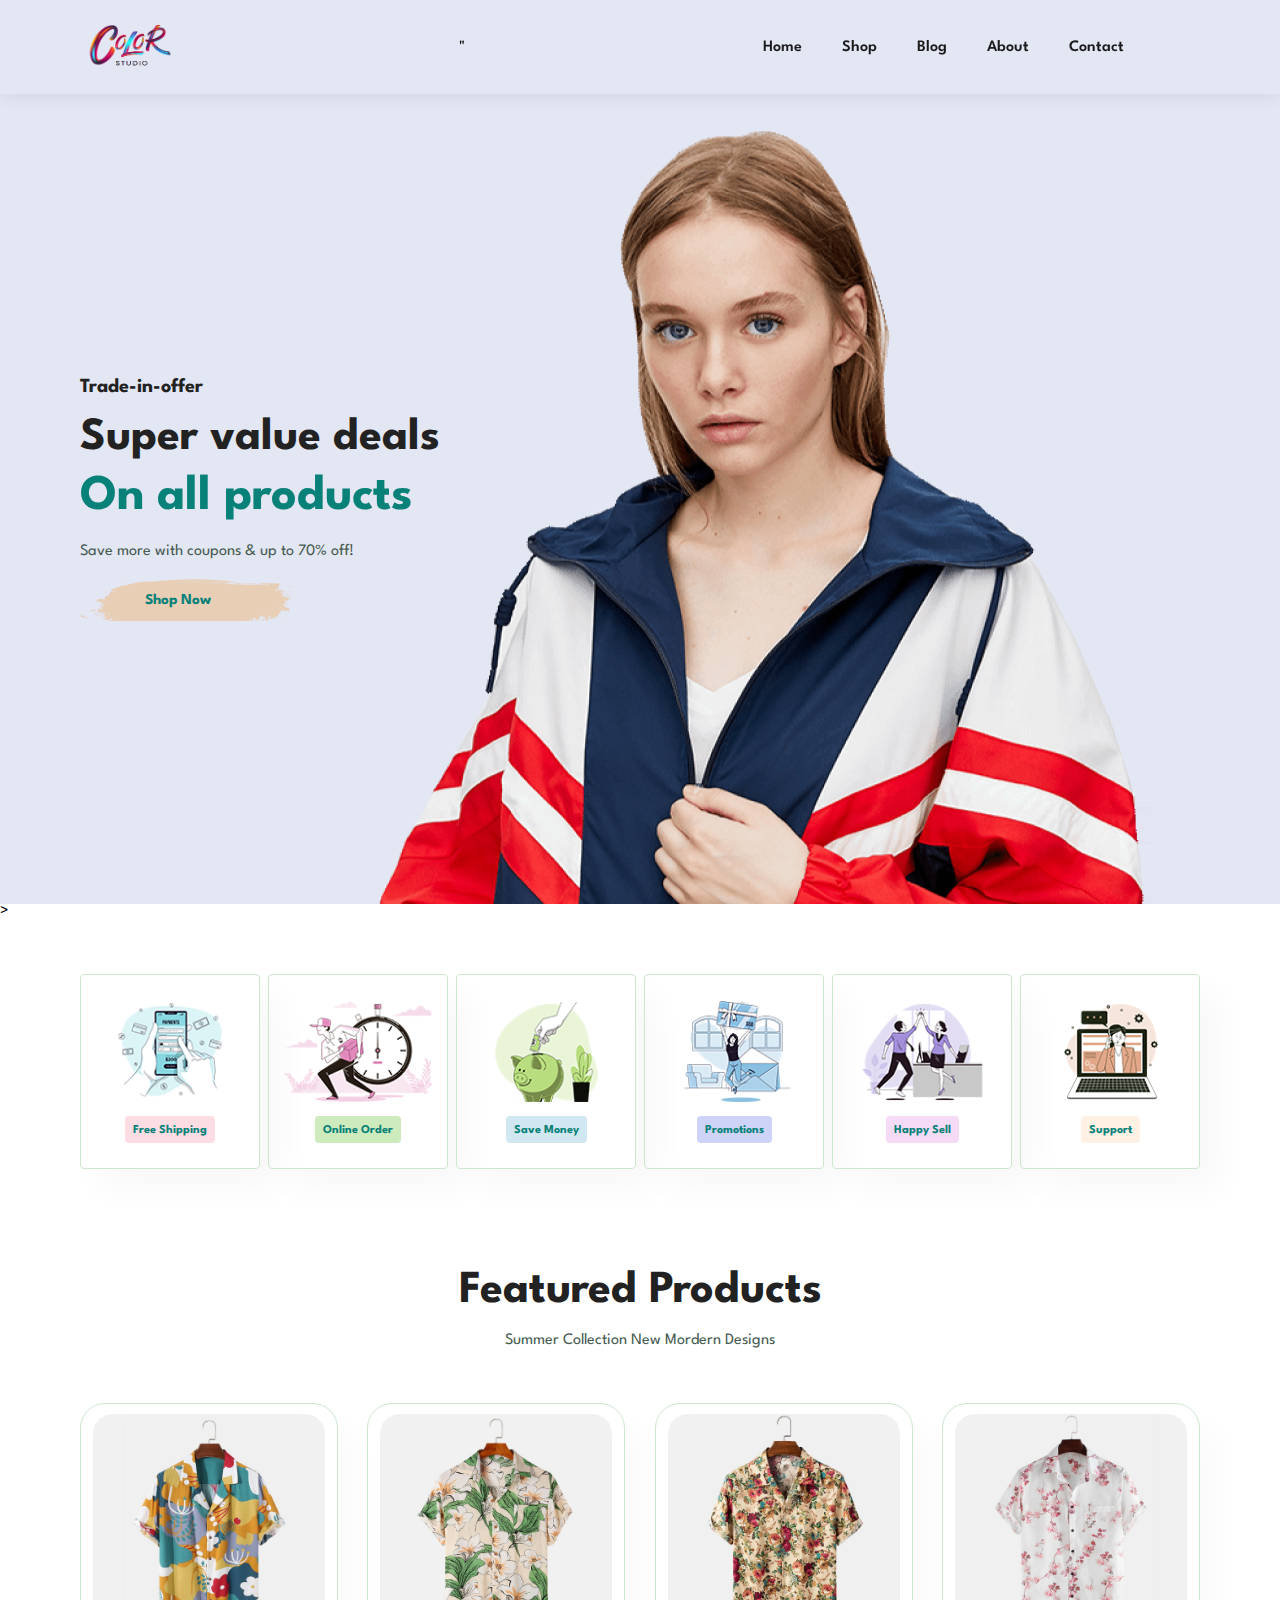
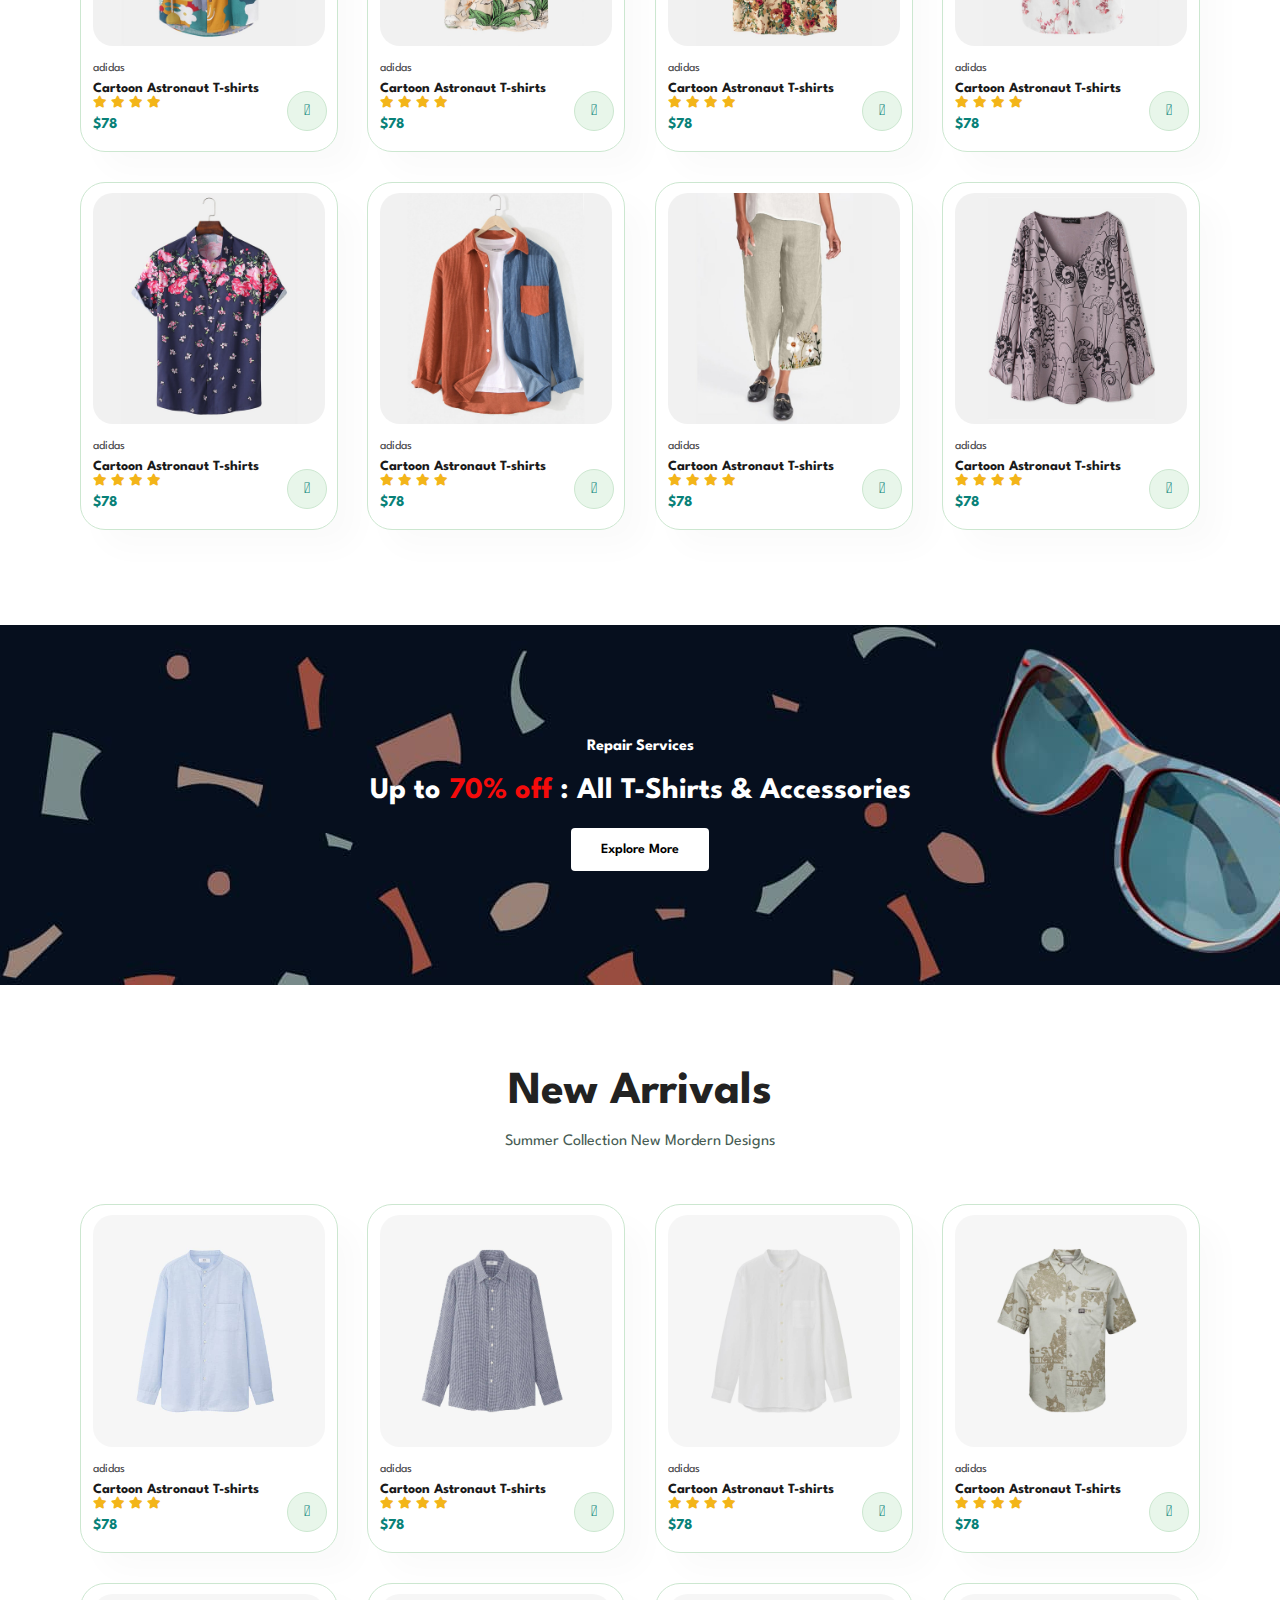
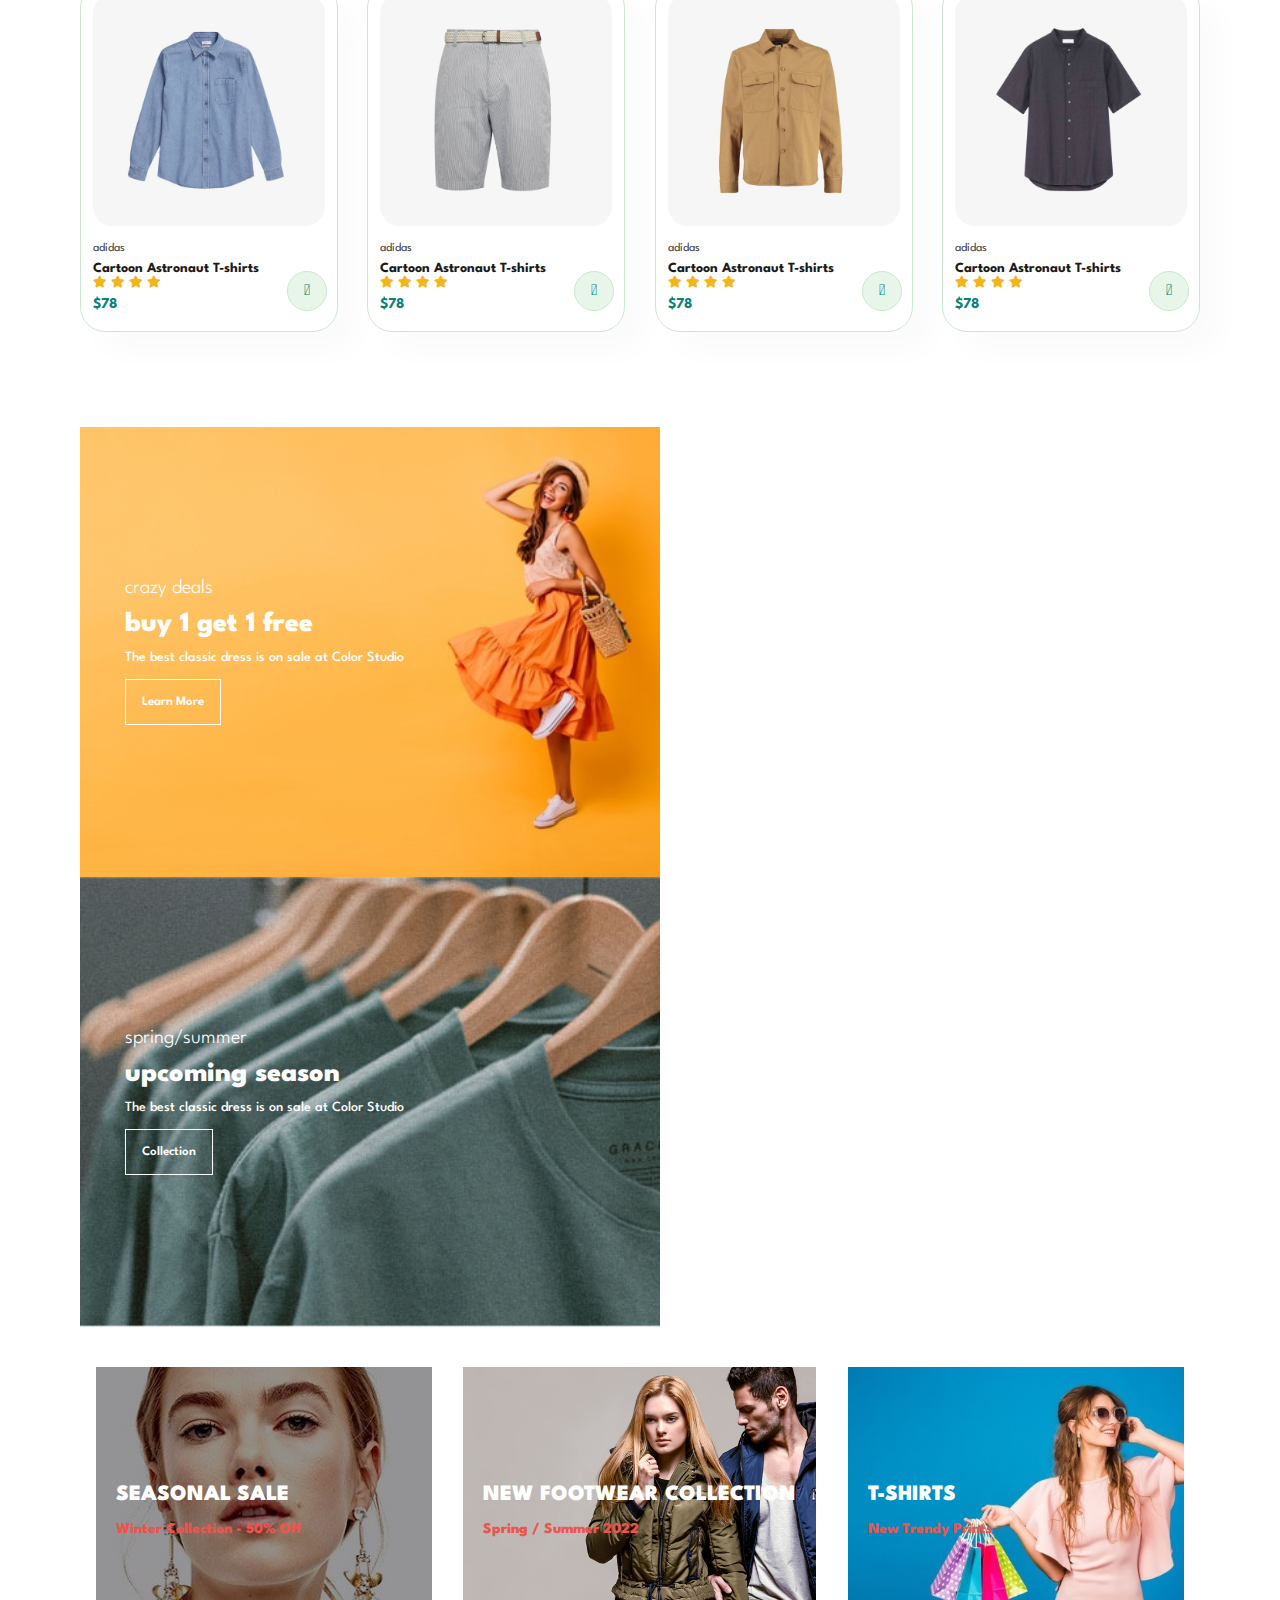
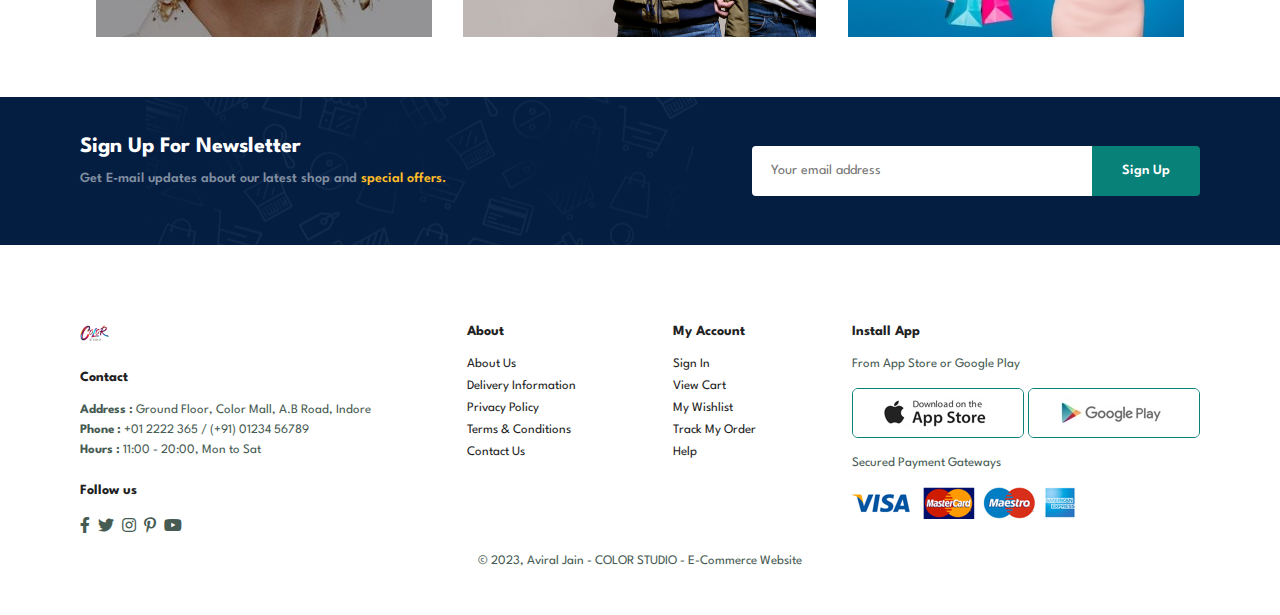
<file: index.html>
<!DOCTYPE html>
<html lang="en">

    <head>
        <meta charset="UTF-8">
        <meta http-equiv="X-UA-Compatible" content="IE=edge">
        <meta name="viewport" content="width=device-width, initial-scale=1.0">
        <title>COLOR Studio</title>
        <link rel="stylesheet" href="https://pro.fontawesome.com/releases/v5.10.0/css/all.css" />

        <link rel="stylesheet" href="style.css">
    </head>

    <body>

        <section id="header">
            <a href="#"><img src="img/logo-rbg.png" class="logo" alt="" height="50" width="100" ></a>"
        
            <div>
                <ul id="navbar">
                    <li><a class="active" href="index.html">Home</a></li>
                    <li><a href="shop.html">Shop</a></li>
                    <li><a href="blog.html">Blog</a></li>
                    <li><a href="about.html">About</a></li>
                    <li><a href="contact.html">Contact</a></li>
                    <li id="lg-bag"><a href="cart.html"><i class="far fa-shopping-bag"></i></a></li>
                    <a href="#" id="close"><i class="far fa-times"></i></a>
                </ul>
            </div>
            <div id="mobile">
                   <a href="cart.html"><i class="far fa-shopping-bag"></i></a>
                   <i id="bar" class="fas fa-outdent"></i>
            </div>
        </section>

        <section id="hero">
            <h4>Trade-in-offer</h4>
            <h2>Super value deals</h2>
            <h1>On all products</h1>
            <p>Save more with coupons & up to 70% off!</p>
            <button>Shop Now</button>
        </section>

        ><section id="feature" class="section-p1">
            <div class = "fe-box">
                <img src="img/features/f1.png" alt="">
                <h6>Free Shipping</h6>
            </div>
            <div class = "fe-box">
                <img src="img/features/f2.png" alt="">
                <h6>Online Order</h6>
            </div>
            <div class = "fe-box">
                <img src="img/features/f3.png" alt="">
                <h6>Save Money</h6>
            </div>
            <div class = "fe-box">
                <img src="img/features/f4.png" alt="">
                <h6>Promotions</h6>
            </div>
            <div class = "fe-box">
                <img src="img/features/f5.png" alt="">
                <h6>Happy Sell</h6>
            </div>
            <div class = "fe-box">
                <img src="img/features/f6.png" alt="">
                <h6>Support</h6>
            </div>
        </section>

        <section id="product1" class="section-p1">
            <h2>Featured Products</h2>
            <p>Summer Collection New Mordern Designs</p>
            <div class="pro-container">
                <div class="pro">
                    <img src="img/products/f1.jpg" alt="">
                    <div class="description">
                        <span>adidas</span>
                        <h5>Cartoon Astronaut T-shirts</h5>
                        <div class="star">
                            <i class="fas fa-star"></i>
                            <i class="fas fa-star"></i>
                            <i class="fas fa-star"></i>
                            <i class="fas fa-star"></i>
                        </div>
                        <h4>$78</h4>
                    </div>
                    <a href="#"><i class="fal fa-shopping-cart cart"></i></a>
                </div>

                <div class="pro">
                    <img src="img/products/f2.jpg" alt="">
                    <div class="description">
                        <span>adidas</span>
                        <h5>Cartoon Astronaut T-shirts</h5>
                        <div class="star">
                            <i class="fas fa-star"></i>
                            <i class="fas fa-star"></i>
                            <i class="fas fa-star"></i>
                            <i class="fas fa-star"></i>
                        </div>
                        <h4>$78</h4>
                    </div>
                    <a href="#"><i class="fal fa-shopping-cart cart"></i></a>
                </div>

                <div class="pro">
                    <img src="img/products/f3.jpg" alt="">
                    <div class="description">
                        <span>adidas</span>
                        <h5>Cartoon Astronaut T-shirts</h5>
                        <div class="star">
                            <i class="fas fa-star"></i>
                            <i class="fas fa-star"></i>
                            <i class="fas fa-star"></i>
                            <i class="fas fa-star"></i>
                        </div>
                        <h4>$78</h4>
                    </div>
                    <a href="#"><i class="fal fa-shopping-cart cart"></i></a>
                </div>

                <div class="pro">
                    <img src="img/products/f4.jpg" alt="">
                    <div class="description">
                        <span>adidas</span>
                        <h5>Cartoon Astronaut T-shirts</h5>
                        <div class="star">
                            <i class="fas fa-star"></i>
                            <i class="fas fa-star"></i>
                            <i class="fas fa-star"></i>
                            <i class="fas fa-star"></i>
                        </div>
                        <h4>$78</h4>
                    </div>
                    <a href="#"><i class="fal fa-shopping-cart cart"></i></a>
                </div>

                <div class="pro">
                    <img src="img/products/f5.jpg" alt="">
                    <div class="description">
                        <span>adidas</span>
                        <h5>Cartoon Astronaut T-shirts</h5>
                        <div class="star">
                            <i class="fas fa-star"></i>
                            <i class="fas fa-star"></i>
                            <i class="fas fa-star"></i>
                            <i class="fas fa-star"></i>
                        </div>
                        <h4>$78</h4>
                    </div>
                    <a href="#"><i class="fal fa-shopping-cart cart"></i></a>
                </div>

                <div class="pro">
                    <img src="img/products/f6.jpg" alt="">
                    <div class="description">
                        <span>adidas</span>
                        <h5>Cartoon Astronaut T-shirts</h5>
                        <div class="star">
                            <i class="fas fa-star"></i>
                            <i class="fas fa-star"></i>
                            <i class="fas fa-star"></i>
                            <i class="fas fa-star"></i>
                        </div>
                        <h4>$78</h4>
                    </div>
                    <a href="#"><i class="fal fa-shopping-cart cart"></i></a>
                </div>

                <div class="pro">
                    <img src="img/products/f7.jpg" alt="">
                    <div class="description">
                        <span>adidas</span>
                        <h5>Cartoon Astronaut T-shirts</h5>
                        <div class="star">
                            <i class="fas fa-star"></i>
                            <i class="fas fa-star"></i>
                            <i class="fas fa-star"></i>
                            <i class="fas fa-star"></i>
                        </div>
                        <h4>$78</h4>
                    </div>
                    <a href="#"><i class="fal fa-shopping-cart cart"></i></a>
                </div>

                        <div class="pro">
                            <img src="img/products/f8.jpg" alt="">
                            <div class="description">
                                <span>adidas</span>
                                <h5>Cartoon Astronaut T-shirts</h5>
                                <div class="star">
                                    <i class="fas fa-star"></i>
                                    <i class="fas fa-star"></i>
                                    <i class="fas fa-star"></i>
                                    <i class="fas fa-star"></i>
                                </div>
                        <h4>$78</h4>
                    </div>
                    <a href="#"><i class="fal fa-shopping-cart cart"></i></a>
                </div>
            </div>
        </section>

        <section id="banner" class="section-m1">
            <h4>Repair Services</h4>
            <h2>Up to <span> 70% off </span>: All T-Shirts & Accessories</h2>
            <button class="normal">Explore More</button>
        </section>

        <section id="product1" class="section-p1">
            <h2>New Arrivals</h2>
            <p>Summer Collection New Mordern Designs</p>
            <div class="pro-container">
                <div class="pro">
                    <img src="img/products/n1.jpg" alt="">
                    <div class="description">
                        <span>adidas</span>
                        <h5>Cartoon Astronaut T-shirts</h5>
                        <div class="star">
                            <i class="fas fa-star"></i>
                            <i class="fas fa-star"></i>
                            <i class="fas fa-star"></i>
                            <i class="fas fa-star"></i>
                        </div>
                        <h4>$78</h4>
                    </div>
                    <a href="#"><i class="fal fa-shopping-cart cart"></i></a>
                </div>

                <div class="pro">
                    <img src="img/products/n2.jpg" alt="">
                    <div class="description">
                        <span>adidas</span>
                        <h5>Cartoon Astronaut T-shirts</h5>
                        <div class="star">
                            <i class="fas fa-star"></i>
                            <i class="fas fa-star"></i>
                            <i class="fas fa-star"></i>
                            <i class="fas fa-star"></i>
                        </div>
                        <h4>$78</h4>
                    </div>
                    <a href="#"><i class="fal fa-shopping-cart cart"></i></a>
                </div>

                <div class="pro">
                    <img src="img/products/n3.jpg" alt="">
                    <div class="description">
                        <span>adidas</span>
                        <h5>Cartoon Astronaut T-shirts</h5>
                        <div class="star">
                            <i class="fas fa-star"></i>
                            <i class="fas fa-star"></i>
                            <i class="fas fa-star"></i>
                            <i class="fas fa-star"></i>
                        </div>
                        <h4>$78</h4>
                    </div>
                    <a href="#"><i class="fal fa-shopping-cart cart"></i></a>
                </div>

                <div class="pro">
                    <img src="img/products/n4.jpg" alt="">
                    <div class="description">
                        <span>adidas</span>
                        <h5>Cartoon Astronaut T-shirts</h5>
                        <div class="star">
                            <i class="fas fa-star"></i>
                            <i class="fas fa-star"></i>
                            <i class="fas fa-star"></i>
                            <i class="fas fa-star"></i>
                        </div>
                        <h4>$78</h4>
                    </div>
                    <a href="#"><i class="fal fa-shopping-cart cart"></i></a>
                </div>

                <div class="pro">
                    <img src="img/products/n5.jpg" alt="">
                    <div class="description">
                        <span>adidas</span>
                        <h5>Cartoon Astronaut T-shirts</h5>
                        <div class="star">
                            <i class="fas fa-star"></i>
                            <i class="fas fa-star"></i>
                            <i class="fas fa-star"></i>
                            <i class="fas fa-star"></i>
                        </div>
                        <h4>$78</h4>
                    </div>
                    <a href="#"><i class="fal fa-shopping-cart cart"></i></a>
                </div>

                <div class="pro">
                    <img src="img/products/n6.jpg" alt="">
                    <div class="description">
                        <span>adidas</span>
                        <h5>Cartoon Astronaut T-shirts</h5>
                        <div class="star">
                            <i class="fas fa-star"></i>
                            <i class="fas fa-star"></i>
                            <i class="fas fa-star"></i>
                            <i class="fas fa-star"></i>
                        </div>
                        <h4>$78</h4>
                    </div>
                    <a href="#"><i class="fal fa-shopping-cart cart"></i></a>
                </div>

                <div class="pro">
                    <img src="img/products/n7.jpg" alt="">
                    <div class="description">
                        <span>adidas</span>
                        <h5>Cartoon Astronaut T-shirts</h5>
                        <div class="star">
                            <i class="fas fa-star"></i>
                            <i class="fas fa-star"></i>
                            <i class="fas fa-star"></i>
                            <i class="fas fa-star"></i>
                        </div>
                        <h4>$78</h4>
                    </div>
                    <a href="#"><i class="fal fa-shopping-cart cart"></i></a>
                </div>

               <div class="pro">
                    <img src="img/products/n8.jpg" alt="">
                    <div class="description">
                        <span>adidas</span>
                        <h5>Cartoon Astronaut T-shirts</h5>
                        <div class="star">
                            <i class="fas fa-star"></i>
                            <i class="fas fa-star"></i>
                            <i class="fas fa-star"></i>
                            <i class="fas fa-star"></i>
                        </div>
                        <h4>$78</h4>
                    </div>
                    <a href="#"><i class="fal fa-shopping-cart cart"></i></a>
                </div>
            </div>
        </section>

        <section id="sm-banner" class="section-p1">
            <div class="banner-box">
                <h4>crazy deals</h4>
                <h2>buy 1 get 1 free</h2>
                <span>The best classic dress is on sale at Color Studio</span>
                <button class="white">Learn More</button>
            </div>
            <div class="banner-box banner-box2">
                <h4>spring/summer</h4>
                <h2>upcoming season</h2>
                <span>The best classic dress is on sale at Color Studio</span>
                <button class="white">Collection</button>
            </div>
        </section>

        <section id="banner3">
            <div class="banner-box">
                <h2>SEASONAL SALE</h2>
                <h3>Winter Collection - 50% Off</h3>
            </div>
            <div class="banner-box banner-box2">
                <h2>NEW FOOTWEAR COLLECTION</h2>
                <h3>Spring / Summer 2022</h3>
            </div>
            <div class="banner-box banner-box3">
                <h2>T-SHIRTS</h2>
                <h3>New Trendy Prints</h3>
            </div>
        </section>

        <section id="newsletter" class="section-p1 section-m1">
            <div class="newstext">
                <h4>Sign Up For Newsletter</h4>
                <p>Get E-mail updates about our latest shop and <span>special offers.</span></p>
            </div>
            <div class="form">
                <input type="text" placeholder="Your email address">
                <button class="normal">Sign Up</button>
            </div>
        </section>

        <footer class="section-p1">
            <div class="col">
                <img class="logo" src="img/logo-small.png" alt="" height="10%" width="10%">
                <h4>Contact</h4>
                <p><strong>Address :</strong> Ground Floor, Color Mall, A.B Road, Indore</p>
                <p><strong>Phone :</strong> +01 2222 365 / (+91) 01234 56789</p>
                <p><strong>Hours :</strong> 11:00 - 20:00, Mon to Sat</p>
                <div class="follow">
                    <h4>Follow us</h4>
                    <div class="icon">
                        <i class="fab fa-facebook-f"></i>
                        <i class="fab fa-twitter"></i>
                        <i class="fab fa-instagram"></i>
                        <i class="fab fa-pinterest-p"></i>
                        <i class="fab fa-youtube"></i>
                    </div>
                </div>
            </div>

            <div class="col">
                <h4>About</h4>
                <a href="#">About Us</a>
                <a href="#">Delivery Information</a>
                <a href="#">Privacy Policy</a>
                <a href="#">Terms & Conditions</a>
                <a href="#">Contact Us</a>
            </div>

            <div class="col">
                <h4>My Account</h4>
                <a href="#">Sign In</a>
                <a href="#">View Cart</a>
                <a href="#">My Wishlist</a>
                <a href="#">Track My Order</a>
                <a href="#">Help</a>
            </div>

            <div class="col install">
                <h4>Install App</h4>
                <p>From App Store or Google Play</p>
                <div class="row">
                    <img src="img/pay/app.jpg" alt="">
                    <img src="img/pay/play.jpg" alt="">
                </div>
                <p>Secured Payment Gateways</p>
                <img src="img/pay/pay.png" alt="">
            </div>

            <div class="copyright">
                <p>© 2023, Aviral Jain - COLOR STUDIO - E-Commerce Website</p>
            </div>
        </footer>

        <script src="script.js"></script>
    </body>

</html>
</file>
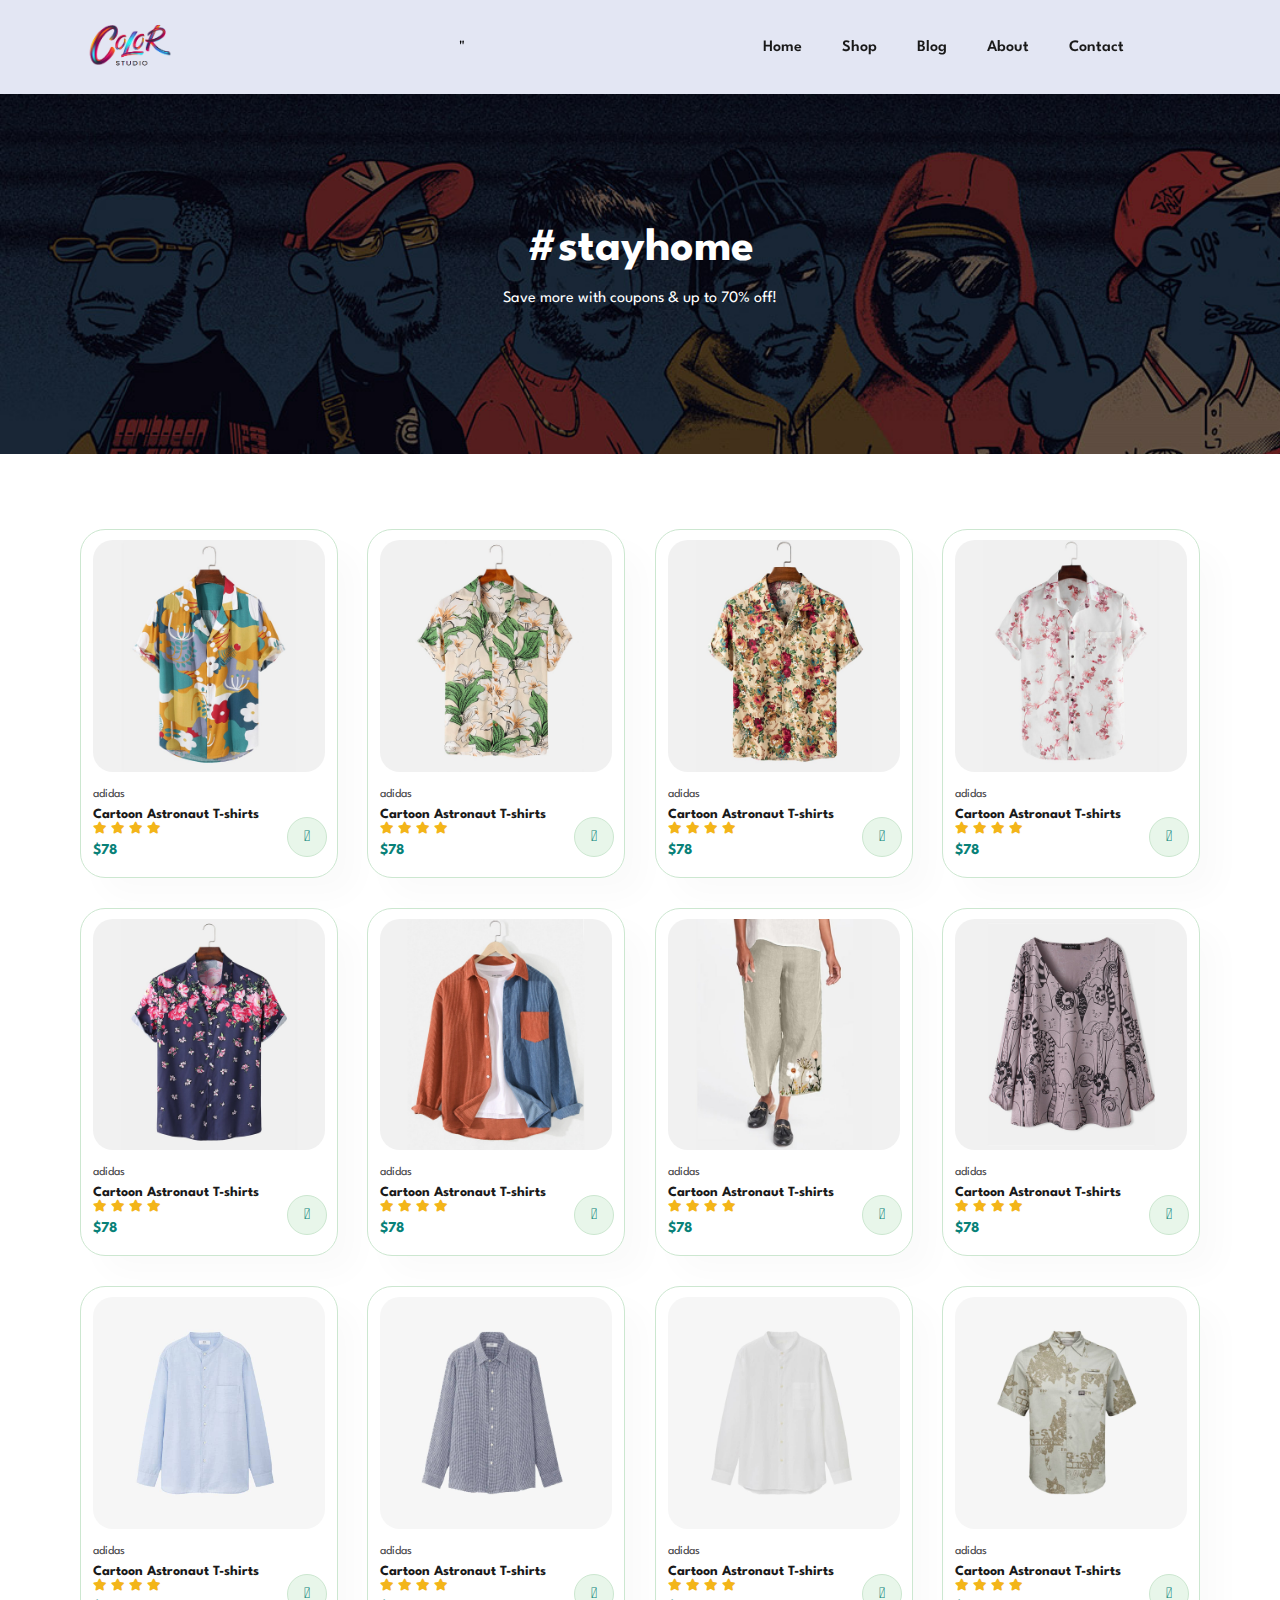
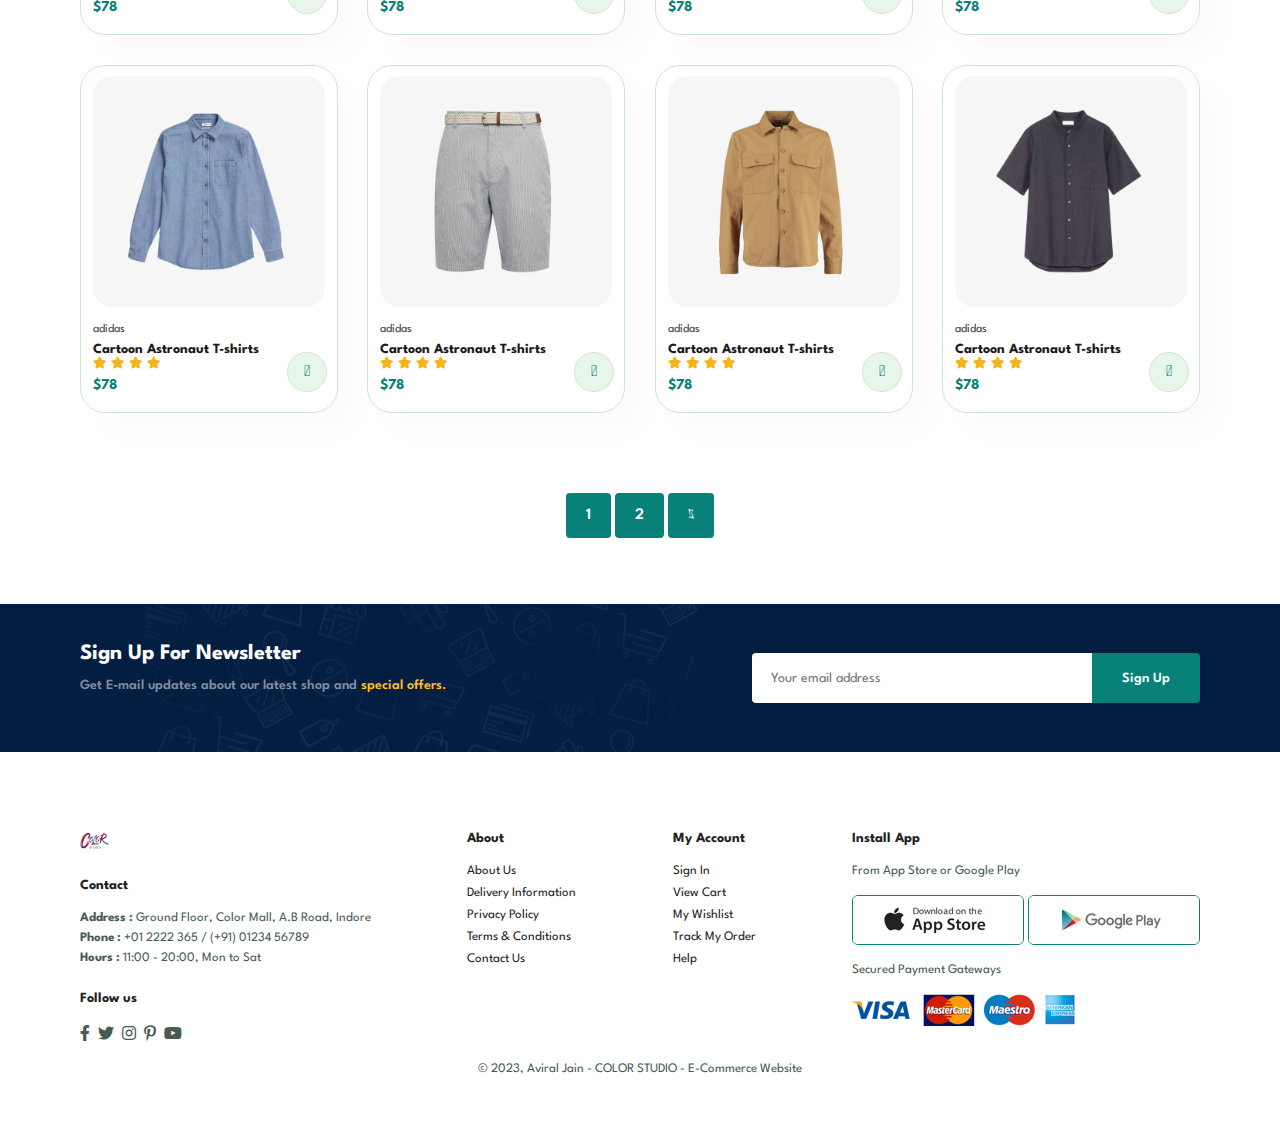
<file: shop.html>
<!DOCTYPE html>
<html lang="en">

    <head>
        <meta charset="UTF-8">
        <meta http-equiv="X-UA-Compatible" content="IE=edge">
        <meta name="viewport" content="width=device-width, initial-scale=1.0">
        <title>COLOR Studio</title>
        <link rel="stylesheet" href="https://pro.fontawesome.com/releases/v5.10.0/css/all.css" />

        <link rel="stylesheet" href="style.css">
    </head>

    <body>

        <section id="header">
            <a href="#"><img src="img/logo-rbg.png" class="logo" alt="" height="50" width="100" ></a>"
        
            <div>
                <ul id="navbar">
                    <li><a href="index.html">Home</a></li>
                    <li><a class="active" href="shop.html">Shop</a></li>
                    <li><a href="blog.html">Blog</a></li>
                    <li><a href="about.html">About</a></li>
                    <li><a href="contact.html">Contact</a></li>
                    <li id="lg-bag"><a href="cart.html"><i class="far fa-shopping-bag"></i></a></li>
                    <a href="#" id="close"><i class="far fa-times"></i></a>
                </ul>
            </div>
            <div id="mobile">
                   <a href="cart.html"><i class="far fa-shopping-bag"></i></a>
                   <i id="bar" class="fas fa-outdent"></i>
            </div>
        </section>

        <section id="page-header">
            <h2>#stayhome</h2>

            <p>Save more with coupons & up to 70% off!</p>

        </section>

        <section id="product1" class="section-p1">
            <div class="pro-container">
                <div class="pro" onclick="window.location.href='sproduct.html';">
                    <img src="img/products/f1.jpg" alt="">
                    <div class="description">
                        <span>adidas</span>
                        <h5>Cartoon Astronaut T-shirts</h5>
                        <div class="star">
                            <i class="fas fa-star"></i>
                            <i class="fas fa-star"></i>
                            <i class="fas fa-star"></i>
                            <i class="fas fa-star"></i>
                        </div>
                        <h4>$78</h4>
                    </div>
                    <a href="#"><i class="fal fa-shopping-cart cart"></i></a>
                </div>

                <div class="pro">
                    <img src="img/products/f2.jpg" alt="">
                    <div class="description">
                        <span>adidas</span>
                        <h5>Cartoon Astronaut T-shirts</h5>
                        <div class="star">
                            <i class="fas fa-star"></i>
                            <i class="fas fa-star"></i>
                            <i class="fas fa-star"></i>
                            <i class="fas fa-star"></i>
                        </div>
                        <h4>$78</h4>
                    </div>
                    <a href="#"><i class="fal fa-shopping-cart cart"></i></a>
                </div>

                <div class="pro">
                    <img src="img/products/f3.jpg" alt="">
                    <div class="description">
                        <span>adidas</span>
                        <h5>Cartoon Astronaut T-shirts</h5>
                        <div class="star">
                            <i class="fas fa-star"></i>
                            <i class="fas fa-star"></i>
                            <i class="fas fa-star"></i>
                            <i class="fas fa-star"></i>
                        </div>
                        <h4>$78</h4>
                    </div>
                    <a href="#"><i class="fal fa-shopping-cart cart"></i></a>
                </div>

                <div class="pro">
                    <img src="img/products/f4.jpg" alt="">
                    <div class="description">
                        <span>adidas</span>
                        <h5>Cartoon Astronaut T-shirts</h5>
                        <div class="star">
                            <i class="fas fa-star"></i>
                            <i class="fas fa-star"></i>
                            <i class="fas fa-star"></i>
                            <i class="fas fa-star"></i>
                        </div>
                        <h4>$78</h4>
                    </div>
                    <a href="#"><i class="fal fa-shopping-cart cart"></i></a>
                </div>

                <div class="pro">
                    <img src="img/products/f5.jpg" alt="">
                    <div class="description">
                        <span>adidas</span>
                        <h5>Cartoon Astronaut T-shirts</h5>
                        <div class="star">
                            <i class="fas fa-star"></i>
                            <i class="fas fa-star"></i>
                            <i class="fas fa-star"></i>
                            <i class="fas fa-star"></i>
                        </div>
                        <h4>$78</h4>
                    </div>
                    <a href="#"><i class="fal fa-shopping-cart cart"></i></a>
                </div>

                <div class="pro">
                    <img src="img/products/f6.jpg" alt="">
                    <div class="description">
                        <span>adidas</span>
                        <h5>Cartoon Astronaut T-shirts</h5>
                        <div class="star">
                            <i class="fas fa-star"></i>
                            <i class="fas fa-star"></i>
                            <i class="fas fa-star"></i>
                            <i class="fas fa-star"></i>
                        </div>
                        <h4>$78</h4>
                    </div>
                    <a href="#"><i class="fal fa-shopping-cart cart"></i></a>
                </div>

                <div class="pro">
                    <img src="img/products/f7.jpg" alt="">
                    <div class="description">
                        <span>adidas</span>
                        <h5>Cartoon Astronaut T-shirts</h5>
                        <div class="star">
                            <i class="fas fa-star"></i>
                            <i class="fas fa-star"></i>
                            <i class="fas fa-star"></i>
                            <i class="fas fa-star"></i>
                        </div>
                        <h4>$78</h4>
                    </div>
                    <a href="#"><i class="fal fa-shopping-cart cart"></i></a>
                </div>

                        <div class="pro">
                            <img src="img/products/f8.jpg" alt="">
                            <div class="description">
                                <span>adidas</span>
                                <h5>Cartoon Astronaut T-shirts</h5>
                                <div class="star">
                                    <i class="fas fa-star"></i>
                                    <i class="fas fa-star"></i>
                                    <i class="fas fa-star"></i>
                                    <i class="fas fa-star"></i>
                                </div>
                        <h4>$78</h4>
                    </div>
                    <a href="#"><i class="fal fa-shopping-cart cart"></i></a>
                </div>
 
                <div class="pro">
                    <img src="img/products/n1.jpg" alt="">
                    <div class="description">
                        <span>adidas</span>
                        <h5>Cartoon Astronaut T-shirts</h5>
                        <div class="star">
                            <i class="fas fa-star"></i>
                            <i class="fas fa-star"></i>
                            <i class="fas fa-star"></i>
                            <i class="fas fa-star"></i>
                        </div>
                        <h4>$78</h4>
                    </div>
                    <a href="#"><i class="fal fa-shopping-cart cart"></i></a>
                </div>

                <div class="pro">
                    <img src="img/products/n2.jpg" alt="">
                    <div class="description">
                        <span>adidas</span>
                        <h5>Cartoon Astronaut T-shirts</h5>
                        <div class="star">
                            <i class="fas fa-star"></i>
                            <i class="fas fa-star"></i>
                            <i class="fas fa-star"></i>
                            <i class="fas fa-star"></i>
                        </div>
                        <h4>$78</h4>
                    </div>
                    <a href="#"><i class="fal fa-shopping-cart cart"></i></a>
                </div>

                <div class="pro">
                    <img src="img/products/n3.jpg" alt="">
                    <div class="description">
                        <span>adidas</span>
                        <h5>Cartoon Astronaut T-shirts</h5>
                        <div class="star">
                            <i class="fas fa-star"></i>
                            <i class="fas fa-star"></i>
                            <i class="fas fa-star"></i>
                            <i class="fas fa-star"></i>
                        </div>
                        <h4>$78</h4>
                    </div>
                    <a href="#"><i class="fal fa-shopping-cart cart"></i></a>
                </div>

                <div class="pro">
                    <img src="img/products/n4.jpg" alt="">
                    <div class="description">
                        <span>adidas</span>
                        <h5>Cartoon Astronaut T-shirts</h5>
                        <div class="star">
                            <i class="fas fa-star"></i>
                            <i class="fas fa-star"></i>
                            <i class="fas fa-star"></i>
                            <i class="fas fa-star"></i>
                        </div>
                        <h4>$78</h4>
                    </div>
                    <a href="#"><i class="fal fa-shopping-cart cart"></i></a>
                </div>

                <div class="pro">
                    <img src="img/products/n5.jpg" alt="">
                    <div class="description">
                        <span>adidas</span>
                        <h5>Cartoon Astronaut T-shirts</h5>
                        <div class="star">
                            <i class="fas fa-star"></i>
                            <i class="fas fa-star"></i>
                            <i class="fas fa-star"></i>
                            <i class="fas fa-star"></i>
                        </div>
                        <h4>$78</h4>
                    </div>
                    <a href="#"><i class="fal fa-shopping-cart cart"></i></a>
                </div>

                <div class="pro">
                    <img src="img/products/n6.jpg" alt="">
                    <div class="description">
                        <span>adidas</span>
                        <h5>Cartoon Astronaut T-shirts</h5>
                        <div class="star">
                            <i class="fas fa-star"></i>
                            <i class="fas fa-star"></i>
                            <i class="fas fa-star"></i>
                            <i class="fas fa-star"></i>
                        </div>
                        <h4>$78</h4>
                    </div>
                    <a href="#"><i class="fal fa-shopping-cart cart"></i></a>
                </div>

                <div class="pro">
                    <img src="img/products/n7.jpg" alt="">
                    <div class="description">
                        <span>adidas</span>
                        <h5>Cartoon Astronaut T-shirts</h5>
                        <div class="star">
                            <i class="fas fa-star"></i>
                            <i class="fas fa-star"></i>
                            <i class="fas fa-star"></i>
                            <i class="fas fa-star"></i>
                        </div>
                        <h4>$78</h4>
                    </div>
                    <a href="#"><i class="fal fa-shopping-cart cart"></i></a>
                </div>

               <div class="pro">
                    <img src="img/products/n8.jpg" alt="">
                    <div class="description">
                        <span>adidas</span>
                        <h5>Cartoon Astronaut T-shirts</h5>
                        <div class="star">
                            <i class="fas fa-star"></i>
                            <i class="fas fa-star"></i>
                            <i class="fas fa-star"></i>
                            <i class="fas fa-star"></i>
                        </div>
                        <h4>$78</h4>
                    </div>
                    <a href="#"><i class="fal fa-shopping-cart cart"></i></a>
                </div>
            </div>
        </section>

        <section id="pagination" class = "section-p1">
            <a href="#">1</a>
            <a href="#">2</a>
            <a href="#"><i class="fal fa-long-arrow-alt-right"></i></a>
        </section>

        <section id="newsletter" class="section-p1 section-m1">
            <div class="newstext">
                <h4>Sign Up For Newsletter</h4>
                <p>Get E-mail updates about our latest shop and <span>special offers.</span></p>
            </div>
            <div class="form">
                <input type="text" placeholder="Your email address">
                <button class="normal">Sign Up</button>
            </div>
        </section>

        <footer class="section-p1">
            <div class="col">
                <img class="logo" src="img/logo-small.png" alt="" height="10%" width="10%">
                <h4>Contact</h4>
                <p><strong>Address :</strong> Ground Floor, Color Mall, A.B Road, Indore</p>
                <p><strong>Phone :</strong> +01 2222 365 / (+91) 01234 56789</p>
                <p><strong>Hours :</strong> 11:00 - 20:00, Mon to Sat</p>
                <div class="follow">
                    <h4>Follow us</h4>
                    <div class="icon">
                        <i class="fab fa-facebook-f"></i>
                        <i class="fab fa-twitter"></i>
                        <i class="fab fa-instagram"></i>
                        <i class="fab fa-pinterest-p"></i>
                        <i class="fab fa-youtube"></i>
                    </div>
                </div>
            </div>

            <div class="col">
                <h4>About</h4>
                <a href="#">About Us</a>
                <a href="#">Delivery Information</a>
                <a href="#">Privacy Policy</a>
                <a href="#">Terms & Conditions</a>
                <a href="#">Contact Us</a>
            </div>

            <div class="col">
                <h4>My Account</h4>
                <a href="#">Sign In</a>
                <a href="#">View Cart</a>
                <a href="#">My Wishlist</a>
                <a href="#">Track My Order</a>
                <a href="#">Help</a>
            </div>

            <div class="col install">
                <h4>Install App</h4>
                <p>From App Store or Google Play</p>
                <div class="row">
                    <img src="img/pay/app.jpg" alt="">
                    <img src="img/pay/play.jpg" alt="">
                </div>
                <p>Secured Payment Gateways</p>
                <img src="img/pay/pay.png" alt="">
            </div>

            <div class="copyright">
                <p>© 2023, Aviral Jain - COLOR STUDIO - E-Commerce Website</p>
            </div>
        </footer>

        <script src="script.js"></script>
    </body>

</html>
</file>
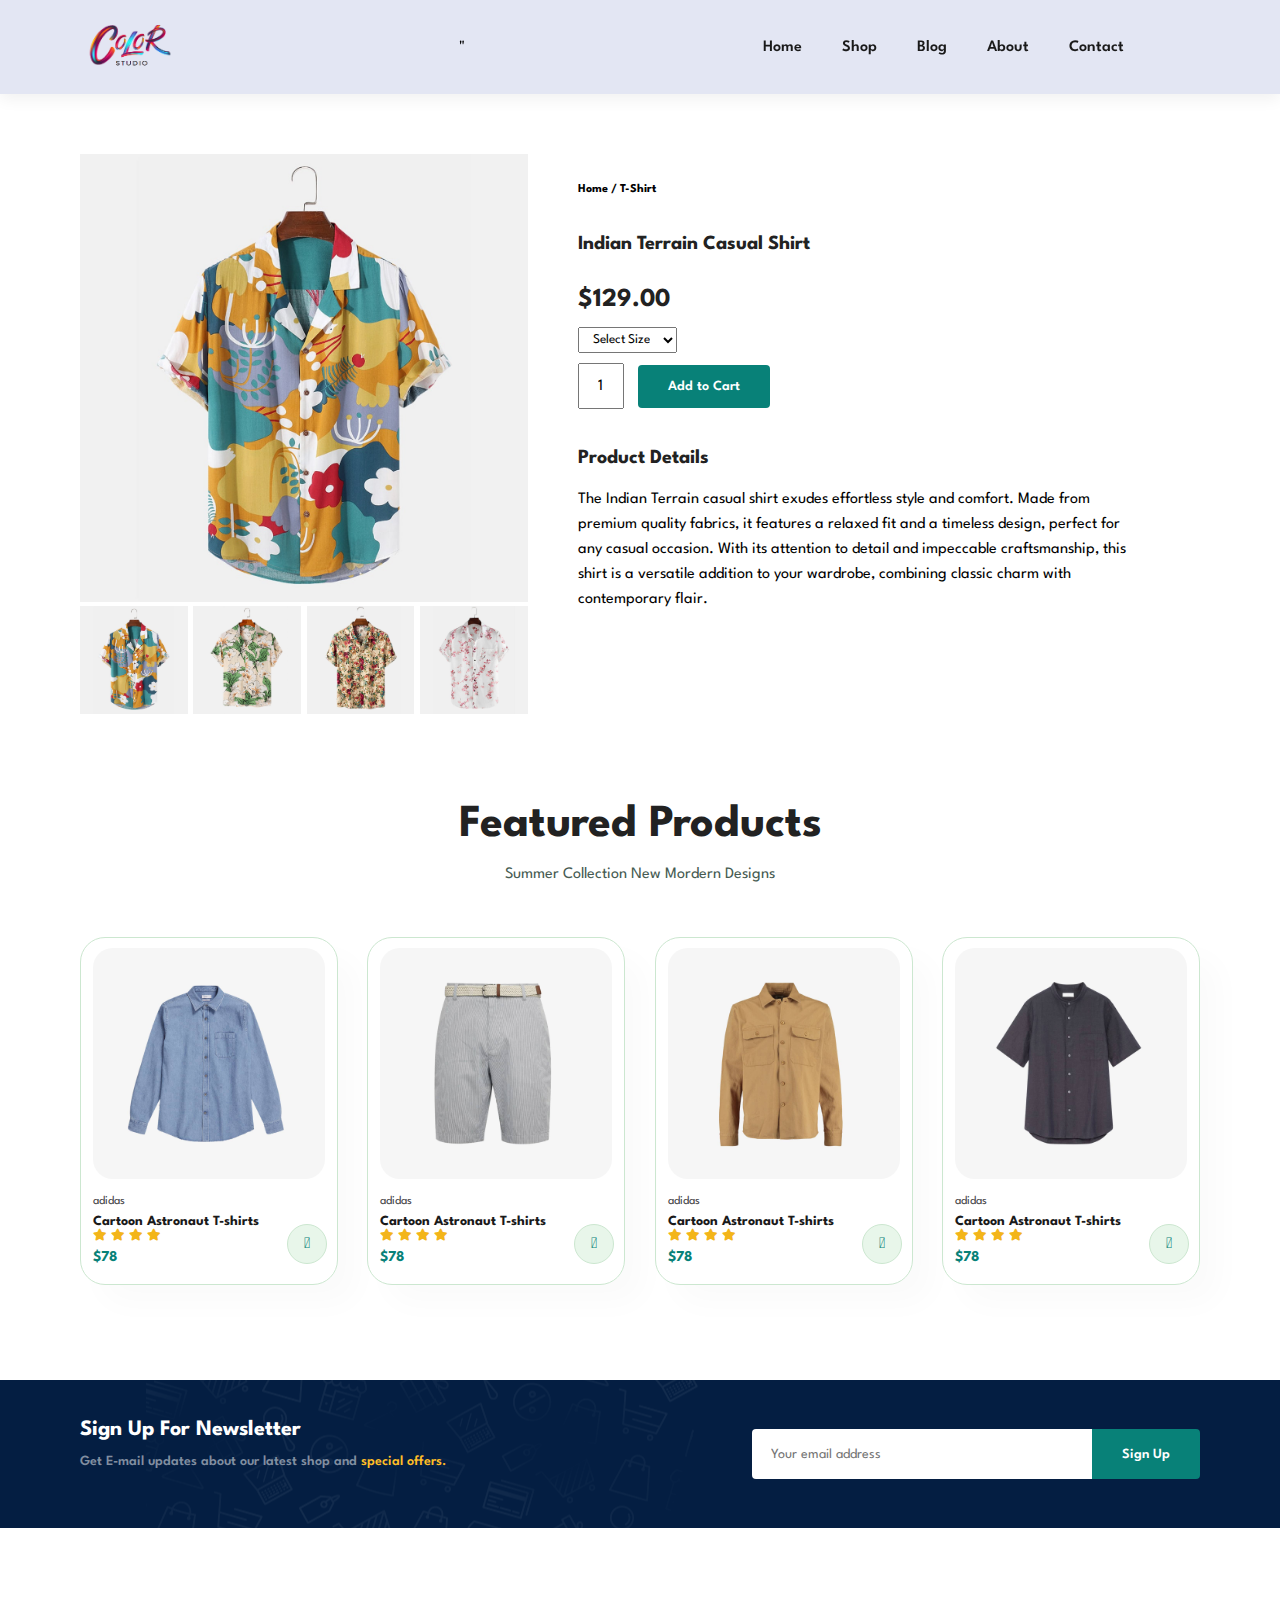
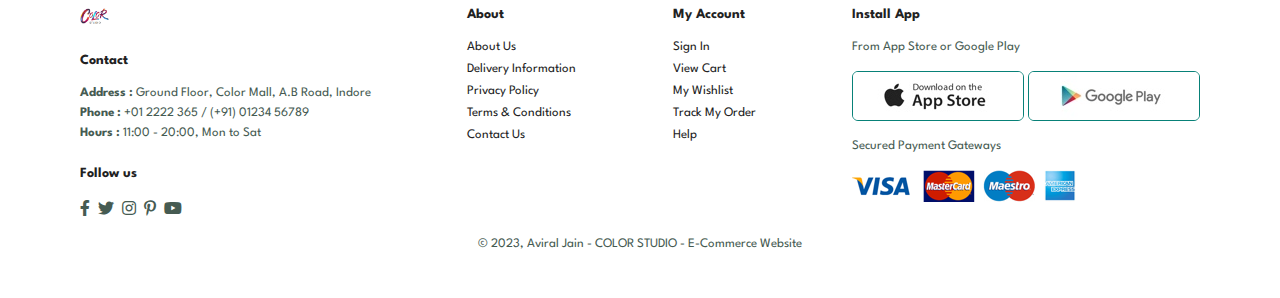
<file: sproduct.html>
<!DOCTYPE html>
<html lang="en">

    <head>
        <meta charset="UTF-8">
        <meta http-equiv="X-UA-Compatible" content="IE=edge">
        <meta name="viewport" content="width=device-width, initial-scale=1.0">
        <title>COLOR Studio</title>
        <link rel="stylesheet" href="https://pro.fontawesome.com/releases/v5.10.0/css/all.css" />

        <link rel="stylesheet" href="style.css">
    </head>

    <body>

        <section id="header">
            <a href="#"><img src="img/logo-rbg.png" class="logo" alt="" height="50" width="100" ></a>"
        
            <div>
                <ul id="navbar">
                    <li><a href="index.html">Home</a></li>
                    <li><a class="active" href="shop.html">Shop</a></li>
                    <li><a href="blog.html">Blog</a></li>
                    <li><a href="about.html">About</a></li>
                    <li><a href="contact.html">Contact</a></li>
                    <li id="lg-bag"><a href="cart.html"><i class="far fa-shopping-bag"></i></a></li>
                    <a href="#" id="close"><i class="far fa-times"></i></a>
                </ul>
            </div>
            <div id="mobile">
                   <a href="cart.html"><i class="far fa-shopping-bag"></i></a>
                   <i id="bar" class="fas fa-outdent"></i>
            </div>
        </section>

        <section id="prodetails" class="section-p1">
            <div class="single-pro-image">
                <img src="img/products/f1.jpg" width="100%" id="MainImg" alt="">
                
                <div class="small-img-group">
                    <div class="small-img-col">
                        <img src="img/products/f1.jpg" width="100%" class="small-img" alt="">
                    </div>

                    <div class="small-img-col">
                        <img src="img/products/f2.jpg" width="100%" class="small-img" alt="">
                    </div>

                    <div class="small-img-col">
                        <img src="img/products/f3.jpg" width="100%" class="small-img" alt="">
                    </div>

                    <div class="small-img-col">
                        <img src="img/products/f4.jpg" width="100%" class="small-img" alt="">
                    </div>
    
                </div>
            </div>

            <div class="single-pro-details">
                <h6>Home / T-Shirt</h6>
                <h4>Indian Terrain Casual Shirt</h4>
                <h2>$129.00</h2>
                <select name="" id="">
                    <option>Select Size</option>
                    <option>XXL</option>
                    <option>XL</option>
                    <option>Large</option>
                    <option>Medium</option>
                    <option>Small</option>
                </select>

                <input type="number" value="1">
                <button class="normal">Add to Cart</button>
                <h4>Product Details</h4>
                <span>The Indian Terrain casual shirt exudes effortless style and comfort.
                    Made from premium quality fabrics, it features a relaxed fit and a timeless design,
                    perfect for any casual occasion. With its attention to detail and impeccable craftsmanship, 
                    this shirt is a versatile addition to your wardrobe, combining classic charm with contemporary flair.</span>
            </div>
        </section>

        <section id="product1" class="section-p1">
            <h2>Featured Products</h2>
            <p>Summer Collection New Mordern Designs</p>
            <div class="pro-container">

                <div class="pro">
                    <img src="img/products/n5.jpg" alt="">
                    <div class="description">
                        <span>adidas</span>
                        <h5>Cartoon Astronaut T-shirts</h5>
                        <div class="star">
                            <i class="fas fa-star"></i>
                            <i class="fas fa-star"></i>
                            <i class="fas fa-star"></i>
                            <i class="fas fa-star"></i>
                        </div>
                        <h4>$78</h4>
                    </div>
                    <a href="#"><i class="fal fa-shopping-cart cart"></i></a>
                </div>

                <div class="pro">
                    <img src="img/products/n6.jpg" alt="">
                    <div class="description">
                        <span>adidas</span>
                        <h5>Cartoon Astronaut T-shirts</h5>
                        <div class="star">
                            <i class="fas fa-star"></i>
                            <i class="fas fa-star"></i>
                            <i class="fas fa-star"></i>
                            <i class="fas fa-star"></i>
                        </div>
                        <h4>$78</h4>
                    </div>
                    <a href="#"><i class="fal fa-shopping-cart cart"></i></a>
                </div>

                <div class="pro">
                    <img src="img/products/n7.jpg" alt="">
                    <div class="description">
                        <span>adidas</span>
                        <h5>Cartoon Astronaut T-shirts</h5>
                        <div class="star">
                            <i class="fas fa-star"></i>
                            <i class="fas fa-star"></i>
                            <i class="fas fa-star"></i>
                            <i class="fas fa-star"></i>
                        </div>
                        <h4>$78</h4>
                    </div>
                    <a href="#"><i class="fal fa-shopping-cart cart"></i></a>
                </div>

               <div class="pro">
                    <img src="img/products/n8.jpg" alt="">
                    <div class="description">
                        <span>adidas</span>
                        <h5>Cartoon Astronaut T-shirts</h5>
                        <div class="star">
                            <i class="fas fa-star"></i>
                            <i class="fas fa-star"></i>
                            <i class="fas fa-star"></i>
                            <i class="fas fa-star"></i>
                        </div>
                        <h4>$78</h4>
                    </div>
                    <a href="#"><i class="fal fa-shopping-cart cart"></i></a>
                </div>
            </div>
        </section>

        <section id="newsletter" class="section-p1 section-m1">
            <div class="newstext">
                <h4>Sign Up For Newsletter</h4>
                <p>Get E-mail updates about our latest shop and <span>special offers.</span></p>
            </div>
            <div class="form">
                <input type="text" placeholder="Your email address">
                <button class="normal">Sign Up</button>
            </div>
        </section>

        <footer class="section-p1">
            <div class="col">
                <img class="logo" src="img/logo-small.png" alt="" height="10%" width="10%">
                <h4>Contact</h4>
                <p><strong>Address :</strong> Ground Floor, Color Mall, A.B Road, Indore</p>
                <p><strong>Phone :</strong> +01 2222 365 / (+91) 01234 56789</p>
                <p><strong>Hours :</strong> 11:00 - 20:00, Mon to Sat</p>
                <div class="follow">
                    <h4>Follow us</h4>
                    <div class="icon">
                        <i class="fab fa-facebook-f"></i>
                        <i class="fab fa-twitter"></i>
                        <i class="fab fa-instagram"></i>
                        <i class="fab fa-pinterest-p"></i>
                        <i class="fab fa-youtube"></i>
                    </div>
                </div>
            </div>

            <div class="col">
                <h4>About</h4>
                <a href="#">About Us</a>
                <a href="#">Delivery Information</a>
                <a href="#">Privacy Policy</a>
                <a href="#">Terms & Conditions</a>
                <a href="#">Contact Us</a>
            </div>

            <div class="col">
                <h4>My Account</h4>
                <a href="#">Sign In</a>
                <a href="#">View Cart</a>
                <a href="#">My Wishlist</a>
                <a href="#">Track My Order</a>
                <a href="#">Help</a>
            </div>

            <div class="col install">
                <h4>Install App</h4>
                <p>From App Store or Google Play</p>
                <div class="row">
                    <img src="img/pay/app.jpg" alt="">
                    <img src="img/pay/play.jpg" alt="">
                </div>
                <p>Secured Payment Gateways</p>
                <img src="img/pay/pay.png" alt="">
            </div>

            <div class="copyright">
                <p>© 2023, Aviral Jain - COLOR STUDIO - E-Commerce Website</p>
            </div>
        </footer>

        <script>
            var MainImg = document.getElementById("MainImg");
            var smallimg = document.getElementsByClassName("small-img")

            smallimg[0].onclick = function(){
                MainImg.src = smallimg[0].src;
            }

            smallimg[1].onclick = function(){
                MainImg.src = smallimg[1].src;
            }

            smallimg[2].onclick = function(){
                MainImg.src = smallimg[2].src;
            }

            smallimg[3].onclick = function(){
                MainImg.src = smallimg[3].src;
            }
        </script>

        <script src="script.js"></script>
    </body>

</html>
</file>
<file: style.css>
@import url("https://fonts.googleapis.com/css2?family=Spartan:wght@100;200;300;400;500;600;700;800;900&display=swap");
* {
  margin: 0;
  padding: 0;
  box-sizing: border-box;
  font-family: "Spartan", sans-serif;
}

html {
  scroll-behavior: smooth;
}

/* Global Styles */

h1 {
  font-size: 50px;
  line-height: 64px;
  color: #222;
}

h2 {
  font-size: 46px;
  line-height: 54px;
  color: #222;
}

h4 {
  font-size: 20px;
  color: #222;
}

h6 {
  font-weight: 700;
  font-size: 12px;
}

p {
  font-size: 16px;
  color: #465b52;
  margin: 15px 0 20px 0;
}

.section-p1 {
  padding: 40px 80px;
}

.section-m1 {
  margin: 40px 0;
}

button.normal{
  font-size: 14px;
  font-weight: 600;
  padding: 15px 30px;
  color: #000;
  background-color: #fff;
  border-radius: 4px;
  cursor: pointer;
  border: none;
  outline: none;
  transition: 0.2s;
}

body {
  width: 100%;
}

/* Header Starts */

#header {
    display: flex;
    align-items: center;
    justify-content: space-between;
    padding: 20px 80px;
    background: #E3E6F3;
    box-shadow: 0 5px 15px rgba(0, 0, 0, 0.06);
    z-index: 999;
    position: sticky;
    top: 0;
    left: 0;
}

#navbar{
    display: flex;
    align-items: center;
    justify-content: center;
}

#navbar li{
    list-style: none;
    padding: 0 20px;
    position: relative;
}

#navbar li a{
    text-decoration: none;
    font-size: 16px;
    font-weight: 600;
    color: #1a1a1a;
    transition: 0.3s ease;
}

#navbar li a:hover,
#navbar li a:active{
    color: #088178;
}

#navbar li a:active::after,
#navbar li a:hover::after{
    content: "";
    width: 30%;
    height: 2px;
    background: #088178;
    position: absolute;
    bottom: -4px;
    left: 20px;
}

#mobile{
  display: none;
  align-items: center;
}

#close{
  display: none;
}

#hero{
    background-image: url("img/hero4.png");
    height: 90vh;
    width: 100%;
    background-position: top 25% right 0;
    padding: 0 80px;
    display: flex;
    flex-direction: column;
    align-items: flex-start;
    justify-content: center;

}

#hero h4{
    padding-bottom: 15px;
}
#hero h4{
    padding-bottom: 15px;
}
#hero h1{
    color: #088178;
}

#hero button{
    background-image: url("img/button.png");
    background-color: transparent;
    color: #088178;
    border: 0;
    padding: 14px 80px 14px 65px;
    background-repeat: no-repeat;
    cursor: pointer;
    font-weight: 700;
    font-size: 15px;
}

#feature{
    display: flex;
    align-items: center;
    justify-content: space-between;
    flex-wrap: wrap;
}


#feature .fe-box{
    width: 180px;
    text-align: center;
    padding: 25px 15px;
    box-shadow: 20px 20px 34px rgba(0, 0, 0, 0.03);
    border: 1px solid #cce7d0;
    border-radius: 4px;
    margin: 15px 0;
}

#feature .fe-box:hover{
    box-shadow: 10px 10px 34px rgba(70, 62, 221, 0.1);  
}

#feature .fe-box img{
    width: 100%;
    margin-bottom: 10px;
}
#feature .fe-box h6{
    display: inline-block;
    padding: 9px 8px 6px 8px;
    line-height: 1;
    border-radius: 4px;
    color: #088178;
    background-color: #fddde4;
}

#feature .fe-box:nth-child(2) h6{
    background-color: #cdebbc;
}

#feature .fe-box:nth-child(3) h6{
  background-color: #d1e8f2;
}

#feature .fe-box:nth-child(4) h6{
  background-color: #cdd4f8;
}

#feature .fe-box:nth-child(5) h6{
  background-color: #f6dbf6;
}

#feature .fe-box:nth-child(6) h6{
  background-color: #fff2e5;
}

#product1{
  text-align: center;
}

#product1 .pro-container{
  display: flex;
  justify-content: space-between;
  flex-wrap: wrap;
  padding-top: 20px;
}
#product1 .pro{
  width: 23%;
  min-width: 250px;
  padding: 10px 12px;
  border: 1px solid #cce7d0;
  border-radius: 25px;
  cursor:pointer;
  box-shadow: 20px 20px 30px rgba(0, 0, 0, 0.02);
  margin: 15px 0px;
  transition: 0.2s ease;
  position: relative;
}

#product1 .pro:hover{
  box-shadow: 20px 20px 30px rgba(0, 0, 0, 0.06);
}

#product1 .pro img{
  width: 100%;
  border-radius: 20px;

}

#product1 .pro .description{
  text-align: start;
  padding: 10px 0;
}

#product1 .pro .description span{
  color: #444446;
  font-size: 12px;
}

#product1 .pro .description h5{
  padding-top: 7px;
  color: #1a1a1a;
  font-size: 14px;
}

#product1 .pro .description i{
  font-size: 12px;
  color: rgb(243, 181, 25);
}

#product1 .pro .description h4{
  padding-top: 7px;
  font-size: 15px;
  font-weight: 700;
  color: #088178;
}

#product1 .pro .cart {
  width: 40px;
  height: 40px;
  line-height: 40px;
  border-radius: 50px;
  background-color: #e8f6ea;
  font-weight: 500;
  color: #088178;
  border: 1px solid #cce7d0;
  position: absolute;
  bottom: 20px;
  right: 10px;
}

#banner{
  display: flex;
  flex-direction: column;
  justify-content: center;
  align-items: center;
  /* padding: 10px; */
  text-align: center;
  background-image: url("img/banner/b2.jpg");
  /* color: #fff2e5; */
  width: 100%;
  height: 40vh;
  background-size: cover;
  background-position: center;
}

#banner h4{
  color: #fff;
  font-size: 16px;
}

#banner h2{
  color: #fff;
  font-size: 30px;
  padding: 10px;
}

#banner h2 span{
  color: #f50b0b;
}

#banner button:hover{
  background: #088170;
  color: #fff;
}

#sm-banner{
  display: flex;
  justify-content: space-between;
  flex-wrap: wrap;

}

#sm-banner .banner-box{
  display: flex;
  flex-direction: column;
  justify-content: center;
  align-items: center;
  /* padding: 10px; */
  align-items: flex-start;
  padding: 4%;
  background-image: url("img/banner/b17.jpg");
  /* color: #fff2e5; */
  min-width: 580px;
  height: 50vh;
  background-size: cover;
  background-position: center;
}

#sm-banner .banner-box2{
  display: flex;
  flex-direction: column;
  justify-content: center;
  align-items: center;
  /* padding: 10px; */
  align-items: flex-start;
  padding: 4%;
  background-image: url("img/banner/b10.jpg");
  /* color: #fff2e5; */
  min-width: 580px;
  height: 50vh;
  background-size: cover;
  background-position: center;
}

#sm-banner h4{
  color: #fff;
  font-size: 20px;
  font-weight: 300;
}

#sm-banner h2{
  color: #fff;
  font-size: 28px;
  font-weight:800;
}

#sm-banner span{
  color: #fff;
  font-size: 14px;
  font-weight: 500;
  padding-bottom: 15px;
}

button.white{
  padding: 16px;
  background-color: transparent;
  border: 1px solid #fff;
  font-weight: 600;
  outline: none;
  transition: 0.2s;
  cursor: pointer;
  font-size: 13px;
  color: #fff;
}

#sm-banner .banner-box:hover button{
background: #088178;
border: 1px solid #088178;
}

#banner3{
  display: flex;
  justify-content: space-around;
  flex-wrap: wrap;
  padding: 0 80px;
}

#banner3 .banner-box{
  display: flex;
  flex-direction: column;
  justify-content: center;
  align-items: flex-start;
  background-image: url("img/banner/b7.jpg");
  min-width: 30%;
  height: 30vh;
  background-size: cover;
  background-position: center;
  padding: 20px;
  margin-bottom: 20px;
}

#banner3 .banner-box2{
  background-image: url("img/banner/b4.jpg");
}

#banner3 .banner-box3{
  background-image: url("img/banner/b18.jpg");
}

#banner3 h2{
  color: #fff;
  font-weight: 900;
  font-size: 22px;
}

#banner3 h3{
  color: #ec544e;
  font-weight: 800;
  font-size: 15px;
}


#newsletter{
  display: flex;
  justify-content: space-between;
  flex-wrap: wrap;
  align-items: center;
  background-image: url("img/banner/b14.png");
  background-repeat: no-repeat;
  background-position: 20% 30%;
  background-color: #041e42;
}

#newsletter h4{
  font-size: 22px;
  font-weight: 700;
  color: #fff;
}

#newsletter p{
  font-size: 14px;
  font-weight: 600;
  color: #818ea0;
}

#newsletter p span{
  color: #ffbd27;
}

#newsletter .form{
  display: flex;
  width: 40%;
}

#newsletter input{
  height: 3.125rem;
  padding: 0 1.25em;
  font-size: 14px;
  width: 100%;
  border: 1px solid transparent;
  border-radius: 4px;
  outline: none;
  border-top-right-radius: 0;
  border-bottom-right-radius: 0;
}

#newsletter button{
  background-color: #088178;
  color: #fff;
  white-space: nowrap;
  border-top-left-radius: 0;
  border-bottom-left-radius: 0;
}

footer{
  display:flex;
  flex-wrap: wrap;
  justify-content: space-between;
}

footer .col{
  display: flex;
  flex-direction: column;
  align-items: flex-start;
  margin-bottom: 20px;
}

footer .logo{
  margin-bottom: 30px;
}

footer h4{
  font-size: 14px;
  padding-bottom: 20px;
}

footer p{
  font-size: 13px;
  margin: 0 0 8px 0;
}

footer a{
  font-size: 13px;
  text-decoration: none;
  color: #222;
  margin-bottom: 10px;
}

footer .follow{
  margin-top: 20px;
}

footer .follow i{
  color: #465b52;
  padding-right: 4px;
  cursor: pointer;
}

footer .install .row img{
  border: 1px solid #088178;
  border-radius: 6px;
}

footer .install img{
  margin: 10px 0 15px 0;
}

footer .follow i:hover{
  color: #088178;
}

footer a:hover{
  color: #088178;
}

footer .copyright{
  width: 100%;
  text-align: center;
}




/* Media Query */
@media (max-width:799px){

  .section-p1{
    padding: 40px 40px;
  }

  #navbar{
    display: flex;
    flex-direction: column;
    align-items: flex-start;
    justify-content: flex-start;
    position: fixed;
    top: 0;
    right: -300px;
    height: 100vh;
    width: 300px;
    background-color: #E3E6F3;
    box-shadow: 0 40px 60px rgba(0, 0, 0, 0.01);
    padding: 80px 0 0 10px;
    transition: 0.3s;
}

#navbar.active{
  right: 0px;
}

#navbar li{
  margin-bottom: 25px;
}

#mobile{
  display: flex;
  align-items: center;
}

#mobile i{
  color: #1a1a1a;
  font-size: 24px;
  padding-left: 20px;
}

#close{
  display: initial;
  position: absolute;
  top: 30px;
  left: 30px;
  color: #222;
  font-size: 24px;
}

#lg-bag {
  display: none;
}

#hero {
  height: 70vh;
  padding: 0 80px;
  background-position: top 30% right 30%;
}

#feature {
  justify-content: center;
}

#feature .fe-box {
  margin: 15px 15px;
}

#product1 .pro-container {
  justify-content: center;
}

#product1 .pro {
  margin: 15px;
}

#banner {
  height: 20vh;
}

#sm-banner .banner-box {
  min-width: 100%;
  height: 30vh;
}

#banner3 {
  padding: 0 40px;
}

#banner3 .banner-box{
  width: 28%;
}

#newsletter .form {
  width: 70%;
}
}

@media (max-width:477px) {
    .section-p1 {
      padding: 20px;
    }

    #header {
      padding: 10px 30px;
    }

    h1 {
      font-size: 38px;
    }

    h2 {
      font-size: 32px;
    }

    #hero {
      padding: 0 20px;
      background-position: 55%;
    }

    #feature {
      justify-content: space-between;
    }

    #feature .fe-box {
      width: 155px;
      margin: 0 0 15px 0;
    }

    #product1 .pro {
      width: 100%;
    }

    #banner {
      height: 40vh;
    }

    #sm-banner .banner-box {
      height: 40vh;
    }

    #sm-banner .banner-box2 {
      margin-top: 20px;
    }

    #banner3 {
      padding: 0 20px;
    }

    #banner .banner-box {
      width: 100%;
    }

    #newsletter .form {
      width: 100%;
    }

    #newsletter {
      padding: 40px 20px;
    }

    #newsletter .form {
      width: 100%;
    }

    footer .copyright {
      text-align: start;
    }
}

/* SHOP PAGE */

#page-header{
  background-image: url("img/banner/b1.jpg");
  height: 40vh;
  width: 100;
  background-size: cover;
  text-align: center;
  display: flex;
  justify-content: center;
  flex-direction: column;
  padding: 14px;
}

#page-header h2,
#page-header p{
  color: #fff;
}

#pagination{
  text-align: center;
}

#pagination a{
  text-decoration: none;
  background-color: #088178;
  padding: 15px 20px;
  border-radius: 4px;
  color: #fff;
  font-weight: 600;
}

#pagination a i{
  font-size: 16px;
  font-weight: 600;
}


/* Single Product */

#prodetails{
  display: flex;
  margin-top: 20px;
}

#prodetails .single-pro-image{
  width: 40%;
  margin-right: 50px;
}

.small-img-group{
  display: flex;
  justify-content: space-between;
}

.small-img-col{
  flex-basis: 24%;
  cursor: pointer;
}

#prodetails .single-pro-details{
  width: 50%;
  padding-top: 30px;
}

#prodetails .single-pro-details h4{
  padding: 40px 0 20px 0;
}

#prodetails .single-pro-details h2{
  font-size: 26px;
}

#prodetails .single-pro-details select{
  display:block;
  padding: 5px 10px;
  margin-bottom: 10px;
}

#prodetails .single-pro-details input{
  width: 46px;
  height: 46px;
  padding-left: 18px;
  font-size: 16px;
  margin-right: 10px;
}

#prodetails .single-pro-details input:focus{
  outline: none;
}

#prodetails .single-pro-details button{
  background-color: #088178;
  color: #fff;
}

#prodetails .single-pro-details span{
  line-height: 25px;
}



/* Single Product Responsive */
/* @media (max-width:799px){
#prodetails{
  display: flex;
  flex-direction: column;
}

#prodetails .single-pro-image{
  width: 100%;
  margin-right: 0px;
}

#prodetails .single-pro-details{
  width: 100%;
}
} */


/* BLOG PAGE */
#page-header .blog-header{
   background-image: url("img/banner/b19.jpg");
}


/* 41:58 */
</file>
